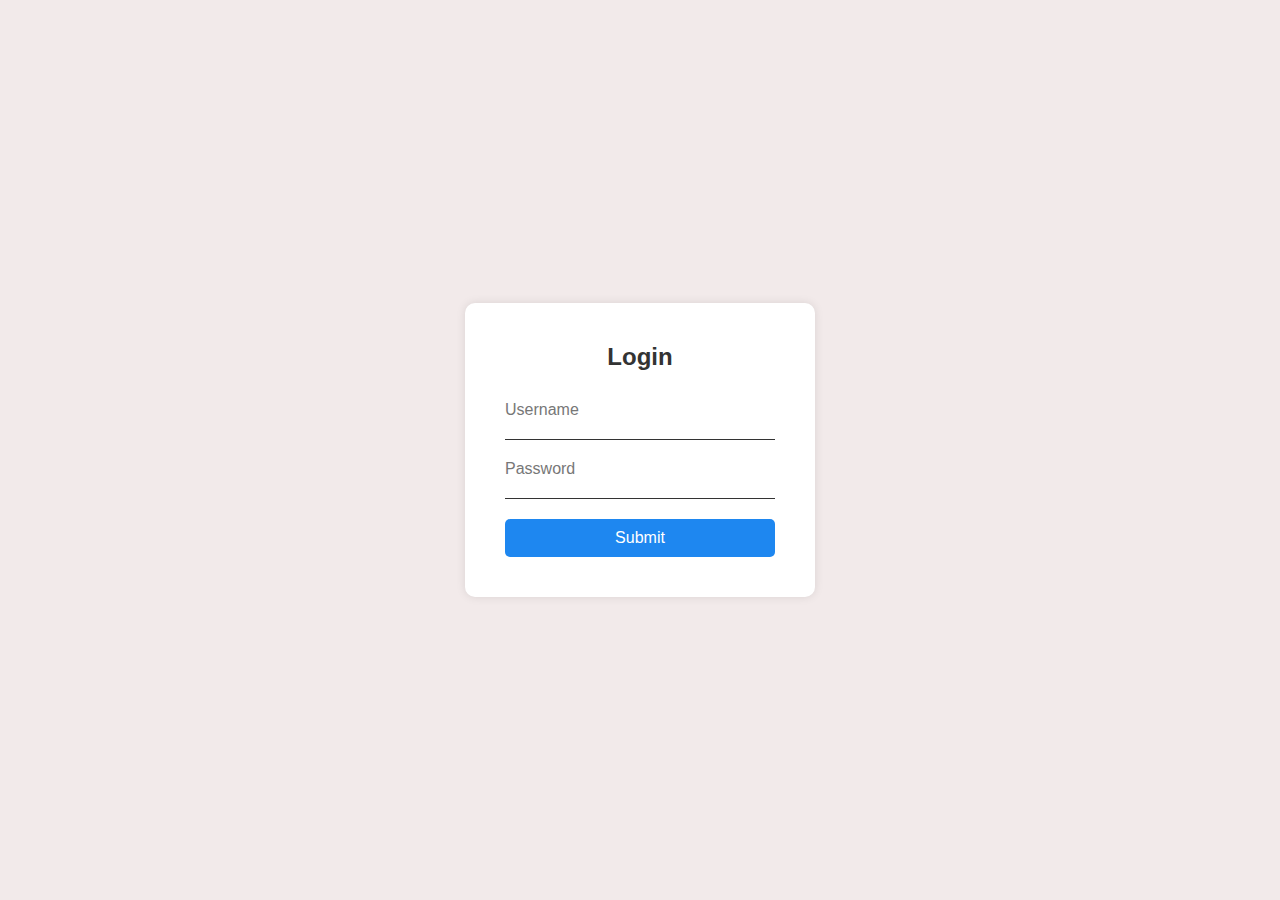
<file: index.html>
<!DOCTYPE html>
<html>
<head>
  <title>Login Page</title>
  <link rel="stylesheet" href="style.css">
</head>
<body>
  <div class="container">
    <div class="login-box">
      <h2>Login</h2>
      <form>
        <div class="user-box">
          <input type="text" name="username" required="">
          <label>Username</label>
        </div>
        <div class="user-box">
          <input type="password" name="password" required="">
          <label>Password</label>
        </div>
        <a href="#">
          <span></span>
          <span></span>
          Submit
        </a>
      </form>
    </div>
  </div>
</body>
</html>
</file>
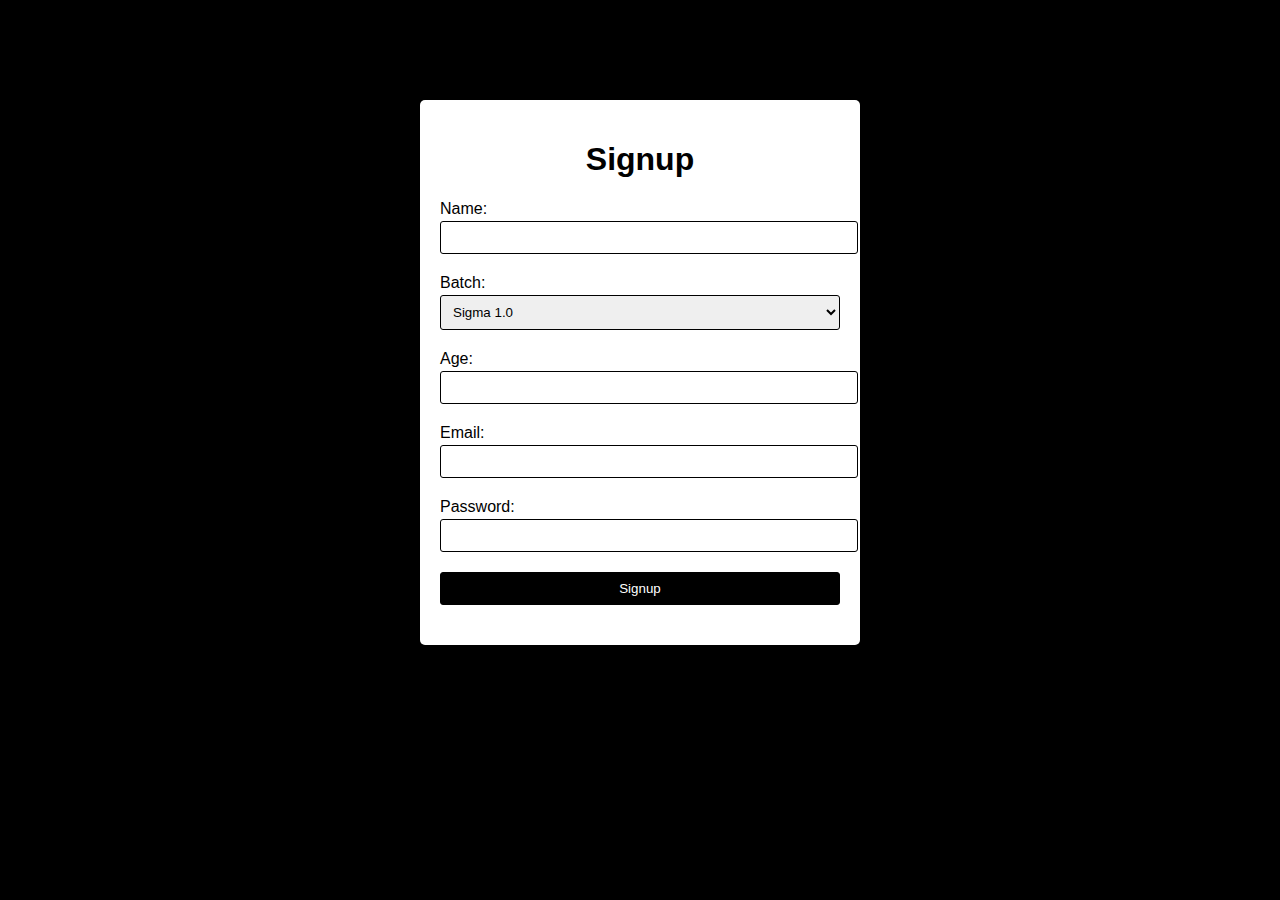
<file: signup.html>
<!DOCTYPE html>
<html lang="en">
<head>
    <meta charset="UTF-8">
    <meta name="viewport" content="width=device-width, initial-scale=1.0">
    <title>SignUP page</title>
    <link rel="stylesheet" href="style1.css">
</head>
<body>
    <div class="container">
        <h1>Signup</h1>
        <form>
          <div class="form-group">
            <label for="name">Name:</label>
            <input type="text" id="name" name="name" required>
          </div>
          <div class="form-group">
            <label for="batch">Batch:</label>
            <select id="batch" name="batch" required>
              <option value="sigma1">Sigma 1.0</option>
              <option value="sigma2">Sigma 2.0</option>
            </select>
          </div>
          <div class="form-group">
            <label for="age">Age:</label>
            <input type="number" id="age" name="age" required>
          </div>
          <div class="form-group">
            <label for="email">Email:</label>
            <input type="email" id="email" name="email" required>
          </div>
          <div class="form-group">
            <label for="password">Password:</label>
            <input type="password" id="password" name="password" required>
          </div>
          <div class="form-group">
            <input type="submit" value="Signup">
          </div>
        </form>
      </div>
</body>
</html>
</file>
<file: style.css>
* {
    box-sizing: border-box;
    margin: 0;
    padding: 0;
  }
  
  body {
    font-family: sans-serif;
    background-color: rgba(240, 231, 231, 0.89);
    display: flex;
    justify-content: center;
    align-items: center;
    height: 100vh;
  }
  
  .container {
    width: 350px;
    background-color: #fff;
    border-radius: 10px;
    box-shadow: 0 0 10px rgba(0, 0, 0, 0.1);
  }
  
  .login-box {
    padding: 40px;
  }
  
  h2 {
    text-align: center;
    margin-bottom: 30px;
    color: #333;
  }
  
  form {
    display: flex;
    flex-direction: column;
  }
  
  .user-box {
    position: relative;
    margin-bottom: 20px;
  }
  
  .user-box input {
    width: 100%;
    padding: 10px 0;
    font-size: 16px;
    color: #333;
    border: none;
    border-bottom: 1px solid #333;
    outline: none;
    background: transparent;
    transition: border-color 0.2s;
  }
  
  .user-box input:focus,
  .user-box input:valid {
    border-color: #1e87f0;
  }
  
  .user-box label {
    position: absolute;
    top: 0;
    left: 0;
    font-size: 16px;
    color: #777;
    transition: all 0.2s;
  }
  
  .user-box input:focus ~ label,
  .user-box input:valid ~ label {
    top: -12px;
    font-size: 12px;
    color: #1e87f0;
  }
  
  a {
    display: inline-block;
    background-color: #1e87f0;
    color: #fff;
    padding: 10px 20px;
    border-radius: 5px;
    font-size: 16px;
    text-align: center;
    transition: background-color 0.3s;
    text-decoration: none;
  }
  
  a:hover {
    background-color: #1472c4;
  }
</file>
<file: style1.css>
body {
    background-color: black;
    color: white;
    font-family: Arial, sans-serif;
  }
  
  .container {
    width: 400px;
    margin: 0 auto;
    padding: 20px;
    background-color: white;
    border-radius: 5px;
    margin-top: 100px;
  }
  
  h1 {
      color: black;
    text-align: center;
  }
  
  input,label{
      color: black;
  }
  .form-group {
    margin-bottom: 20px;
  }
  
  .form-group label {
    display: block;
    margin-bottom: 3px;
  }
  
  .form-group input {
    width: 100%;
    padding: 8px;
    border: 1px solid black;
    border-radius: 3px;
  }
  
  .form-group select {
    width: 100%;
    padding: 8px;
    border: 1px solid black;
    border-radius: 3px;
  }
  
  .form-group input[type="submit"] {
    background-color: black;
    color: white;
    cursor: pointer;
  }
  
  .form-group input[type="submit"]:hover {
    background-color: white;
    color: black;
  }
</file>
